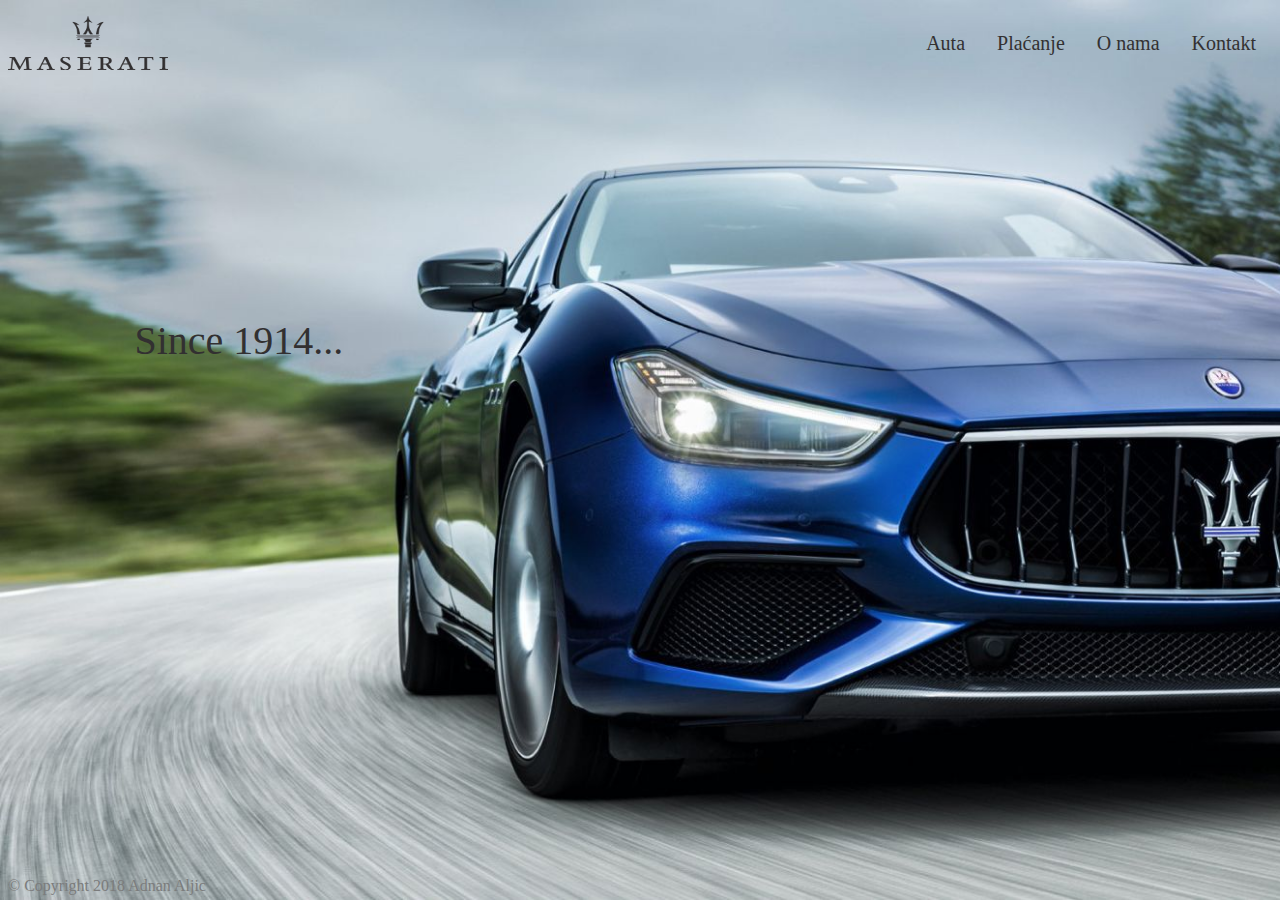
<file: index.html>
<html>
	<head>
		 <link rel="stylesheet" href="stil.css">
		 <link rel="shortcut icon" href="mas.ico" />
		 <title> Maserati </title>
	</head>
	<body>
			
		<ul id="desni">
			<li ><a href="kontakt.html">Kontakt</a></li>
			<li > <a href="onama.html">O nama</a></li>
			<li ><a href="placanje.html">Plaćanje</a></li>
			<li><a href="auta.html">Auta</a></li>
		</ul>
		<a href="index.html" ><img src="mass.png" width="160px" height="70px" ></img></a>
		<br><br>
	
	 <a href="onama.html" id="text">Since 1914... </a>
	 <div id="footer">
	 &copy; Copyright 2018 Adnan Aljic
		</div>
		

	
	</body>
</html>
</file>
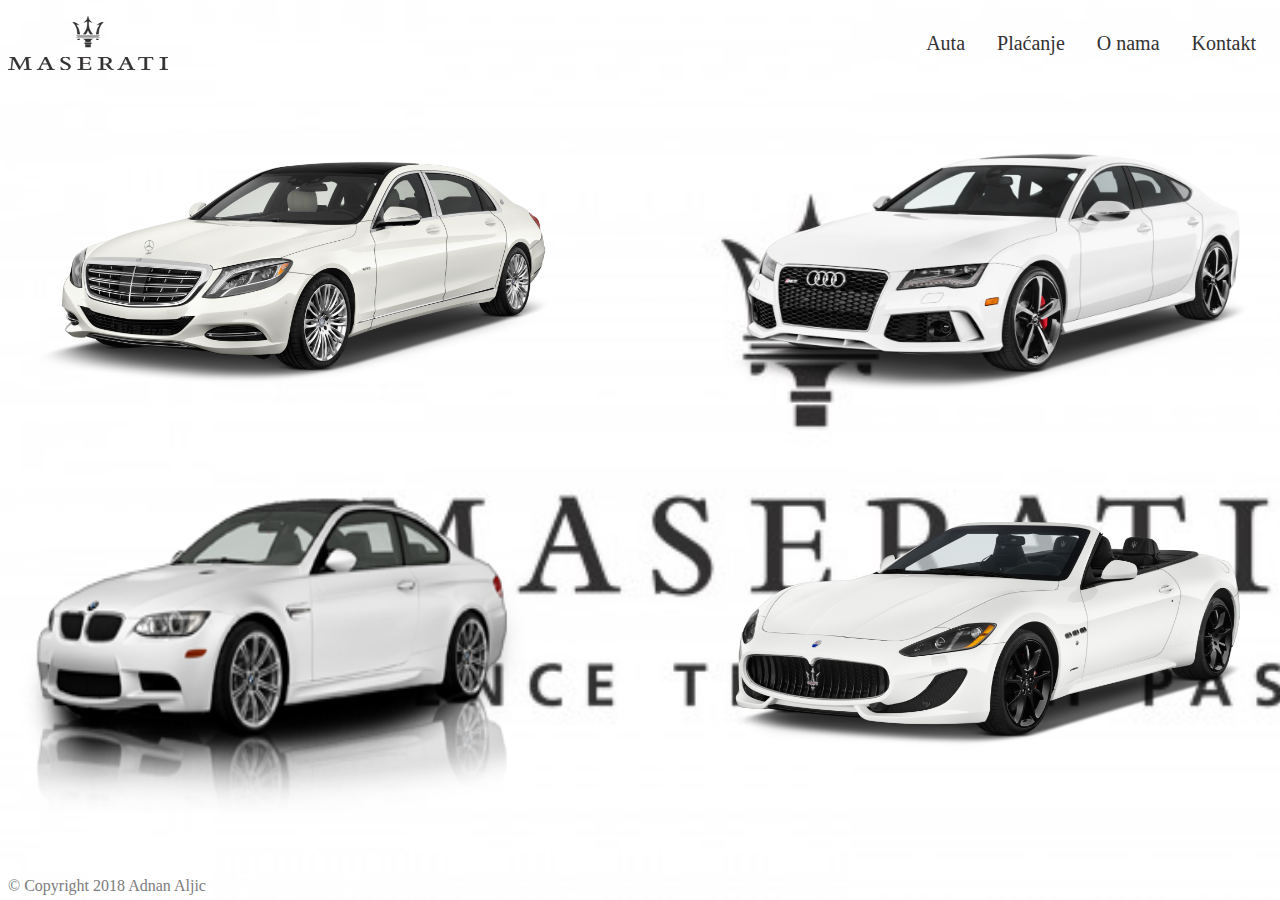
<file: auta.html>
﻿<html>
	<head>
		 <link rel="stylesheet" href="stil.css">
		 <link rel="shortcut icon" href="mas.ico" />
		 <title> Maserati </title>
	</head>
	<body id="autobody">
			
	<ul id="desni">
			<li ><a href="kontakt.html">Kontakt</a></li>
			<li > <a href="onama.html">O nama</a></li>
			<li ><a href="placanje.html">Plaćanje</a></li>
			<li><a href="auta.html">Auta</a></li>
		</ul>
		<a href="index.html" ><img src="mass.png" width="160px" height="70px" ></img></a>
		<br><br>
	
	
	 <div id="footer">
	 &copy; Copyright 2018 Adnan Aljic
		</div>
		
		

<!-- audi -->
<div id="popupa" class="overlay">
  <div class="popup">
  <a class="close" href="#">&times;</a>
  <div style=" display:block;
  margin-right:30px;
  
float:right;

">
  <img src="audi.png" width="100px" height="100px"></img>
  </div>
 <table>
 <tr>
 <th> Audi A4 </th>
 </tr>
 <tr>
 <td> Motor:3.0 TFSI </td>
 </tr>
 <tr>
 <td> Godište: 2015 </td>
 </tr>
 <tr>
 <td> Pređeni kilometri: 86754 </td>
 </tr>
 <tr>
 <td> Pogon: Prednji </td>
 </tr>
 <tr>
 <td> Transmisija: Automatik </td>
 </tr>
  </table>
  <!-- maserati -->
  </div>
</div>
<div id="popupm" class="overlay">
  <div class="popup">
  <a class="close" href="#">&times;</a>
  <div style=" display:block;
  margin-right:30px;
  
float:right;

">
  <img src="mas1.jpg" width="100px" height="100px"></img>
  </div>
 <table>
 <tr>
 <th> Maserati </th>
 </tr>
 <tr>
 <td> Motor: 3.0 Benzin </td>
 </tr>
 <tr>
 <td> Godište: 2013 </td>
 </tr>
 <tr>
 <td> Pređeni kilometri: 106754 </td>
 </tr>
 <tr>
 <td> Pogon: Zadnji </td>
 </tr>
 <tr>
 <td> Transmisija: Automatik </td>
 </tr>
  </table>
  
  </div>
</div>
<!-- mercedes -->
<div id="popupme" class="overlay">
  <div class="popup">
  <a class="close" href="#">&times;</a>
  <div style=" display:block;
  margin-right:30px;
  
float:right;

">
  <img src="merc.jpg" width="100px" height="100px"></img>
  </div>
 <table>
 <tr>
 <th> Mercedes s500 </th>
 </tr>
 <tr>
 <td> Motor: 3.0 Benzin </td>
 </tr>
 <tr>
 <td> Godište: 2017 </td>
 </tr>
 <tr>
 <td> Pređeni kilometri: 6754 </td>
 </tr>
 <tr>
 <td> Pogon: Quatro </td>
 </tr>
 <tr>
 <td> Transmisija: Automatik </td>
 </tr>
  </table>
  
  </div>
</div>
<!-- bmw -->
<div id="popupb" class="overlay">
  <div class="popup">
  <a class="close" href="#">&times;</a>
  <div style=" display:block;
  margin-right:30px;
  
float:right;

">
  <img src="bmw.jpg" width="100px" height="100px"></img>
  </div>
 <table>
 <tr>
 <th> BMW 320d </th>
 </tr>
 <tr>
 <td> Motor: 2.0 TDI </td>
 </tr>
 <tr>
 <td> Godište: 2008 </td>
 </tr>
 <tr>
 <td> Pređeni kilometri: 156754 </td>
 </tr>
 <tr>
 <td> Pogon: Zadnji </td>
 </tr>
 <tr>
 <td> Transmisija: Manuelna </td>
 </tr>
  </table>
  
  </div>
</div>

	<div id="autol">
	<a id="kola" href="#popupa"><img id="kola" src="audi.png"  > </img></a>
	<a id="kola" href="#popupm"><img id="kola" src="mas1.jpg"  > </img></a>
	</div>
	<div id="autod">
	<a id="kola" href="#popupme"><img id="kola" src="merc.jpg"  > </img></a>
	<a id="kola" href="#popupb"><img id="kola" src="bmw.jpg"  > </img></a>
	</div>
	
	
	
	
	
	
	</body>
</html>
</file>
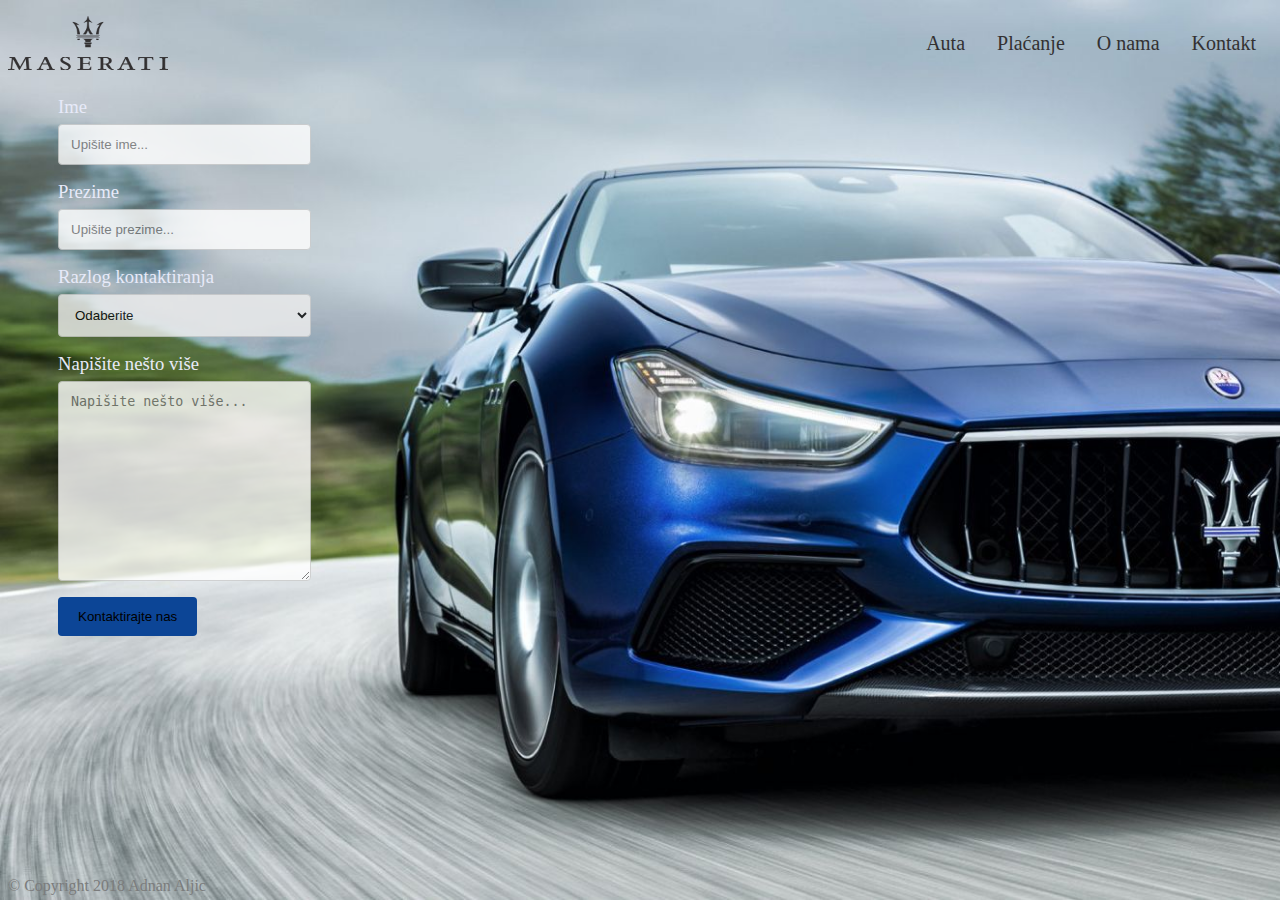
<file: kontakt.html>
﻿<html>
<head>
 <link rel="stylesheet" href="stil.css">
 <link rel="shortcut icon" href="mas.ico" />
 <title> Maserati </title>
</head>
<body>
<ul id="desni">
			<li ><a href="kontakt.html">Kontakt</a></li>
			<li > <a href="onama.html">O nama</a></li>
			<li ><a href="placanje.html">Plaćanje</a></li>
			<li><a href="auta.html">Auta</a></li>
		</ul>
		<a href="index.html" ><img src="mass.png" width="160px" height="70px" ></img></a>
		<br><br>
	
	 <div class="container">
  <form >
    <label for="fname">Ime</label>
    <input type="text" id="fname" name="firstname" placeholder="Upišite ime...">

    <label for="lname">Prezime</label>
    <input type="text" id="lname" name="lastname" placeholder="Upišite prezime...">

    <label for="country">Razlog kontaktiranja</label>
    <select id="country" name="razlog">
	<option id="option" ">Odaberite</option>
      <option id="option" >Kupovina auta</option>
      <option id="option" >Test auta</option>
      <option id="option" >Drugo</option>
    </select>

    <label for="subject">Napišite nešto više</label>
    <textarea id="subject" name="subject" placeholder="Napišite nešto više..." style="height:200px"></textarea>

    <input type="submit" value="Kontaktirajte nas">
  </form>
</div>
	 <div id="footer">
	 &copy; Copyright 2018 Adnan Aljic
		</div>

	</body>
	</html>
</file>
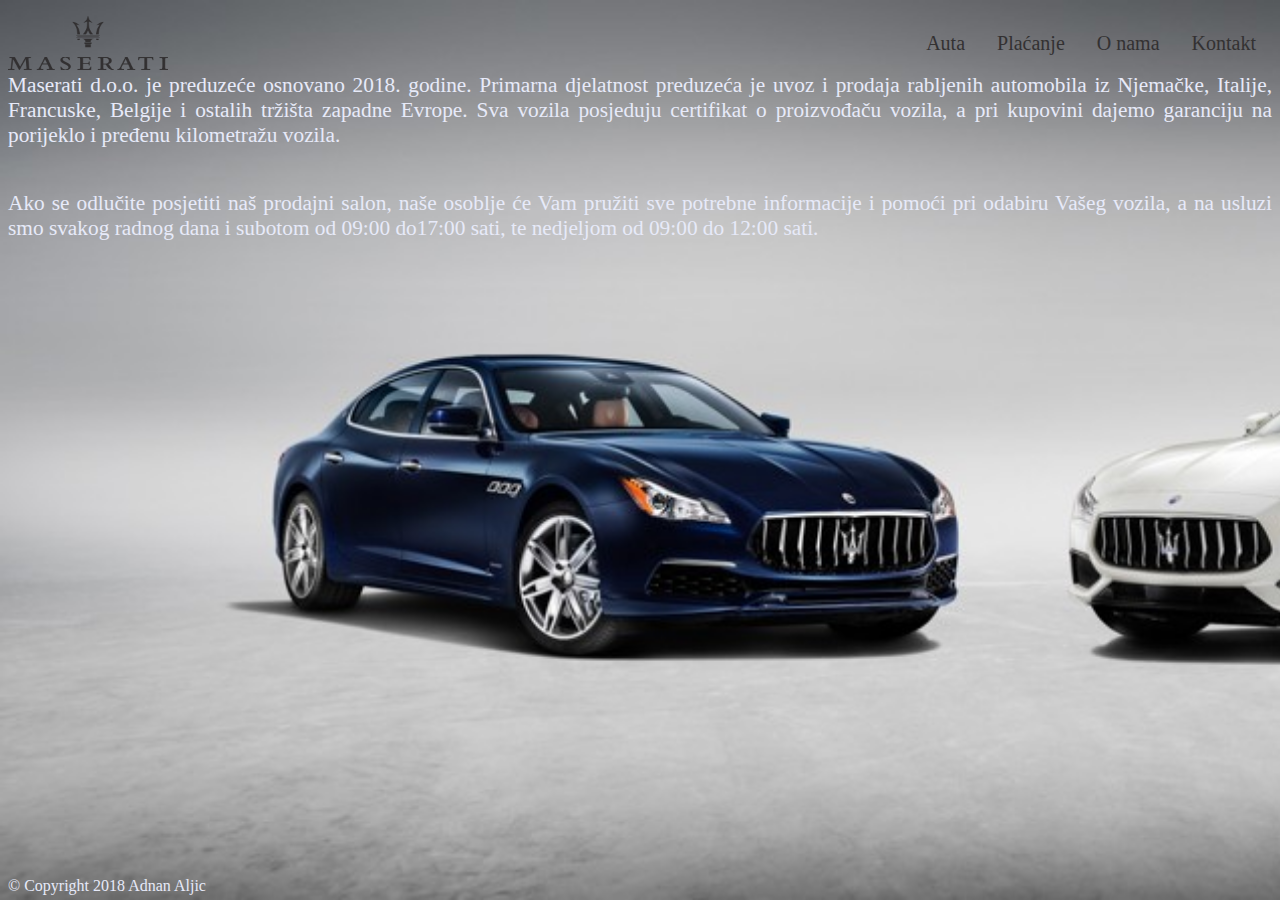
<file: onama.html>
﻿<html>
	<head>
		 <link rel="stylesheet" href="stil.css">
		 <link rel="shortcut icon" href="mas.ico" />
		 <title> Maserati </title>
	</head>
	<body id="onama">
			
		<ul id="desni">
			<li ><a href="kontakt.html">Kontakt</a></li>
			<li > <a href="onama.html">O nama</a></li>
			<li ><a href="placanje.html">Plaćanje</a></li>
			<li><a href="auta.html">Auta</a></li>
		</ul>
		<a href="index.html" ><img src="mass.png" width="160px" height="70px" ></img></a>
		<br><br>
	
	 <p id="text1">
Maserati d.o.o. je preduzeće osnovano 2018. godine.
Primarna djelatnost preduzeća je uvoz i prodaja rabljenih automobila
iz Njemačke, Italije, Francuske, Belgije i ostalih tržišta zapadne Evrope.
Sva vozila posjeduju certifikat o proizvođaču vozila, a pri kupovini 
dajemo garanciju na porijeklo i pređenu kilometražu vozila.
</p>


<p id="text1">Ako se odlučite posjetiti naš prodajni salon, naše osoblje će Vam pružiti
sve potrebne informacije i pomoći pri odabiru Vašeg vozila, a na usluzi
smo svakog radnog dana i subotom od 09:00 do17:00 sati, te nedjeljom 
od 09:00 do 12:00 sati.
	 </p>
	 <div id="footero">
	 &copy; Copyright 2018 Adnan Aljic
		</div>
		
	
	
	</body>
</html>
</file>
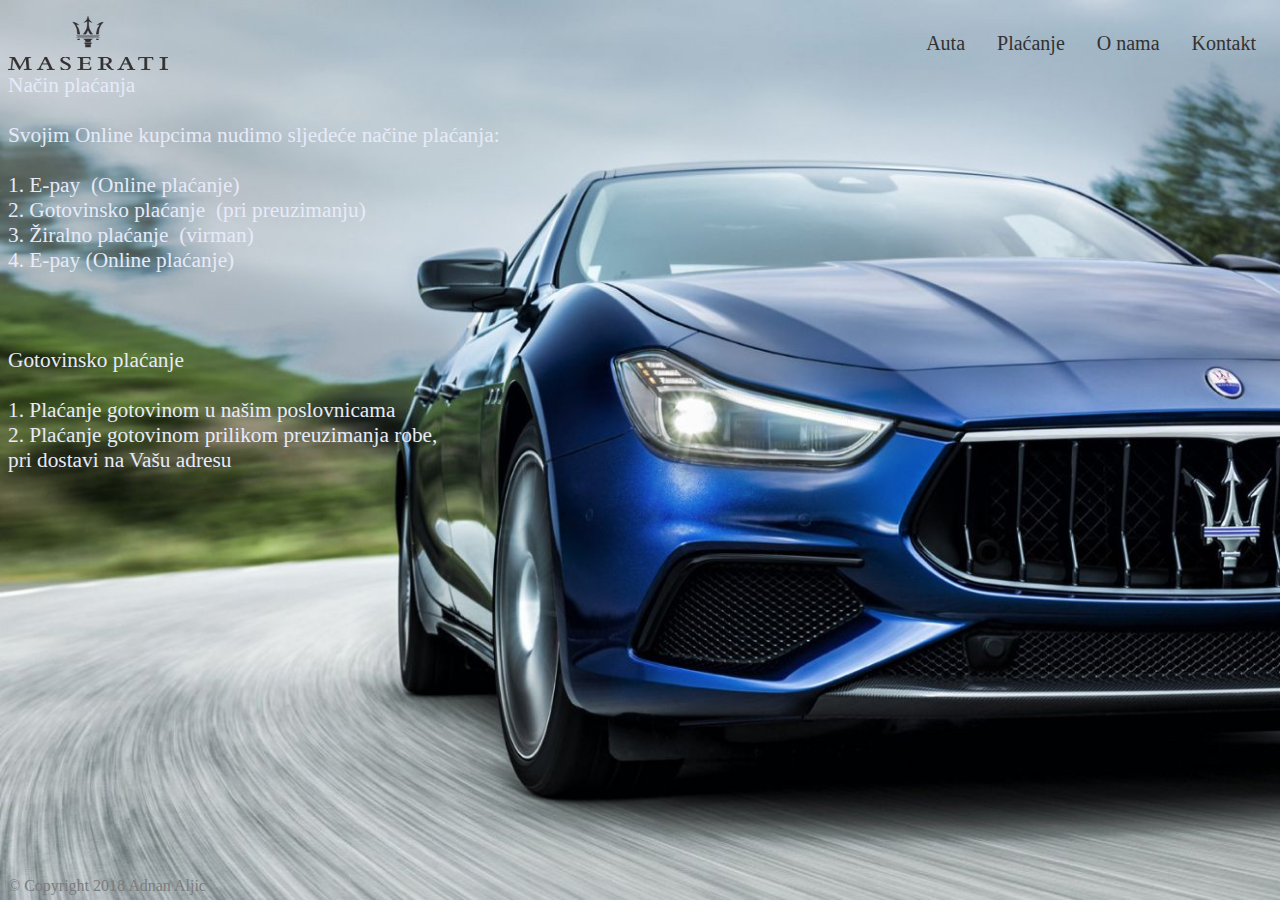
<file: placanje.html>
﻿<html>
	<head>
		 <link rel="stylesheet" href="stil.css">
		 <link rel="shortcut icon" href="mas.ico" />
		 <title> Maserati </title>
	</head>
	<body>
			
		<ul id="desni">
			<li ><a href="kontakt.html">Kontakt</a></li>
			<li > <a href="onama.html">O nama</a></li>
			<li ><a href="placanje.html">Plaćanje</a></li>
			<li><a href="auta.html">Auta</a></li>
		</ul>
		<a href="index.html" ><img src="mass.png" width="160px" height="70px" ></img></a>
		<br><br>
	
	 <pre id="text1">Način plaćanja

Svojim Online kupcima nudimo sljedeće načine plaćanja:

1. E-pay  (Online plaćanje)
2. Gotovinsko plaćanje  (pri preuzimanju)
3. Žiralno plaćanje  (virman)
4. E-pay (Online plaćanje)



Gotovinsko plaćanje

1. Plaćanje gotovinom u našim poslovnicama
2. Plaćanje gotovinom prilikom preuzimanja robe,
pri dostavi na Vašu adresu
	 </pre>
	 <div id="footer">
	 &copy; Copyright 2018 Adnan Aljic
		</div>
		
	
	
	</body>
</html>
</file>
<file: stil.css>
/* pozadine */
	body{
	background-image: url("masse.jpeg");
		 background-repeat:no-repeat;

   background-size:cover;
	}		
	#onama{
		background-image: url("o_nama.jpg");
		 background-repeat:no-repeat;

   background-size:cover;
	}
	#autobody{
		background-image: url("maslogo.png");
		 background-repeat:no-repeat;

   background-size:cover;
	}
	
	
#desni{
	font-size:15pt;
list-style-type: none;

margin: 10 0 0 0 ;
float:right;
padding: 0;
overflow: hidden;

}
#footer{
	font-family:Times New Roman;
	position:absolute;
	bottom:5;
	color:#7b7c7c;

}
#footero{
	font-family:Times New Roman;
	position:absolute;
	bottom:5;
	color:#E7EAF9;

}

#text{
	position:relative;
	float:left;
	top:25%;
	left:10%;
	font-size:30pt;
	color:#323031;
	text-decoration: none;
}
#text1{
	font-family:Times New Roman;
	position:relative;
	float:left;
	top:-5%;
	text-align:justify;
	font-size:16pt;
	color:#E7EAF9;
	
}

input[type=text], select, textarea {
    width: 100%;
    padding: 12px;
    border: 1px solid #ccc;
    border-radius: 4px;
    box-sizing: border-box;
    margin-top: 6px;
    margin-bottom: 16px;
	opacity:0.8;

}

input[type=submit] {
    background-color: #0C4596;
   
    padding: 12px 20px;
    border: none;
    border-radius: 4px;
    cursor: pointer;
}


.container {
	width:20%;
	color: #E7EAF9;
	font-size:14pt;
   margin-bottom:10px;
    background-color: transparent;
    padding: 0px 20px 0px 50px ;
}

li {
	float: right;
}
#kola{
	width:100%;
	height:100%;
	
	float:right;
	margin-bottom:10px;
	
	
	}
#autol{
	float:right;
	width:45%;
	height:40%;
	display: block;
	text-align: center;
	
}
#autod{
	
	width:45%;
	height:40%;
	display: block;
	text-align: center;
	
}


li a {
	font-family:Times New Roman;
display: block;
color: #333132;
text-align: center;
padding: 14px 16px;
text-decoration: none;
}
h1{ 
margin:auto;
}

li a:hover{
text-decoration: underline;
}
.overlay {
  position: absolute;
  top: 0;
  bottom: 0;
  left: 0;
  right: 0;
  background: rgba(0,0,0,0.5);
  transition: opacity 200ms;
  visibility: hidden;
  opacity: 0;
}
.popup {
  margin: 75px auto;
  padding: 20px;
  background: #fff;
  border: 1px solid black;
  width: 300px;
  box-shadow: 0 0 50px rgba(0,0,0,0.5);
  position: relative;
}
.overlay:target {
  visibility: visible;
  opacity: 1;
}
.close {
  position: absolute;
  width: 20px;
  height: 20px;
  top: 20px;
  right: 20px;
  flaot:right;
  opacity: 0.8;
  transition: all 200ms;
  font-size: 24px;
  font-weight: bold;
  text-decoration: none;
  color: #666;
}
table, th, td {
    border: 1px solid black;
    border-collapse: collapse;
}
#naziv{
		position:relative;
		top:-60;
	}
</file>
